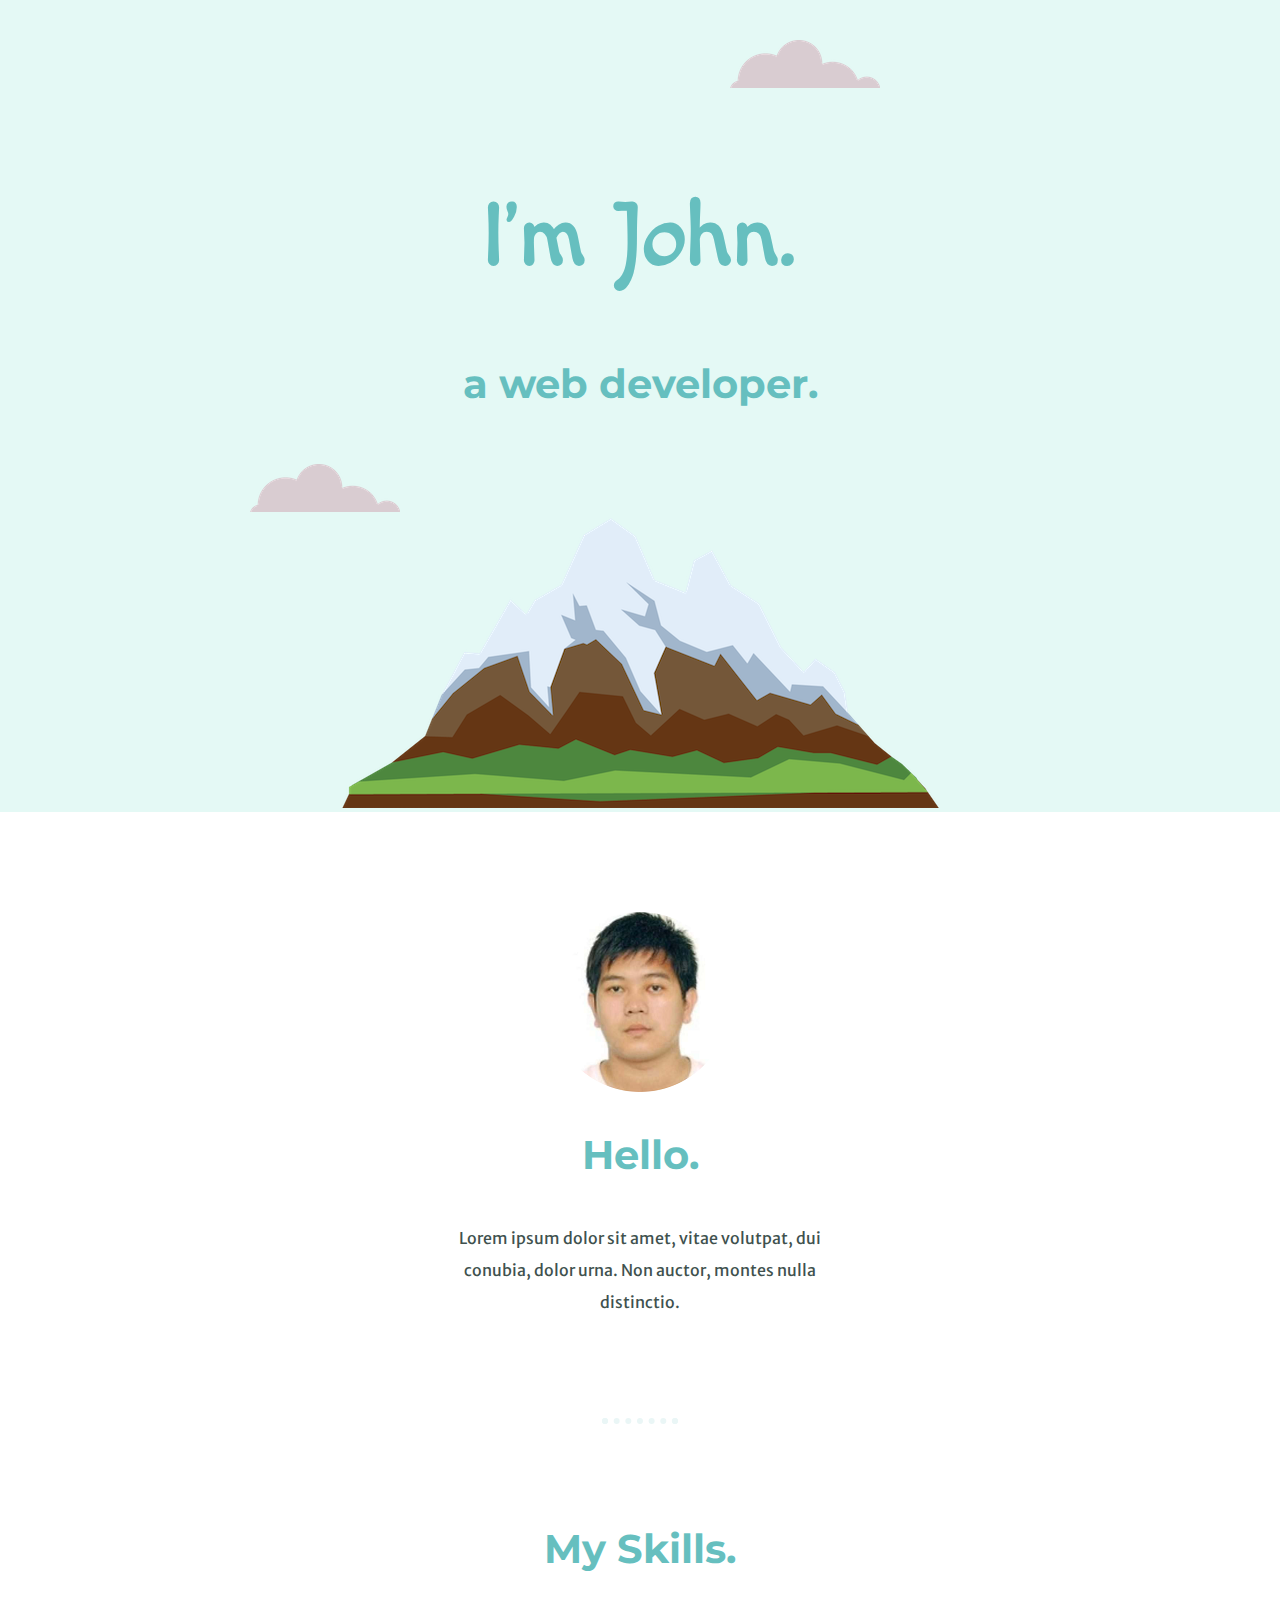
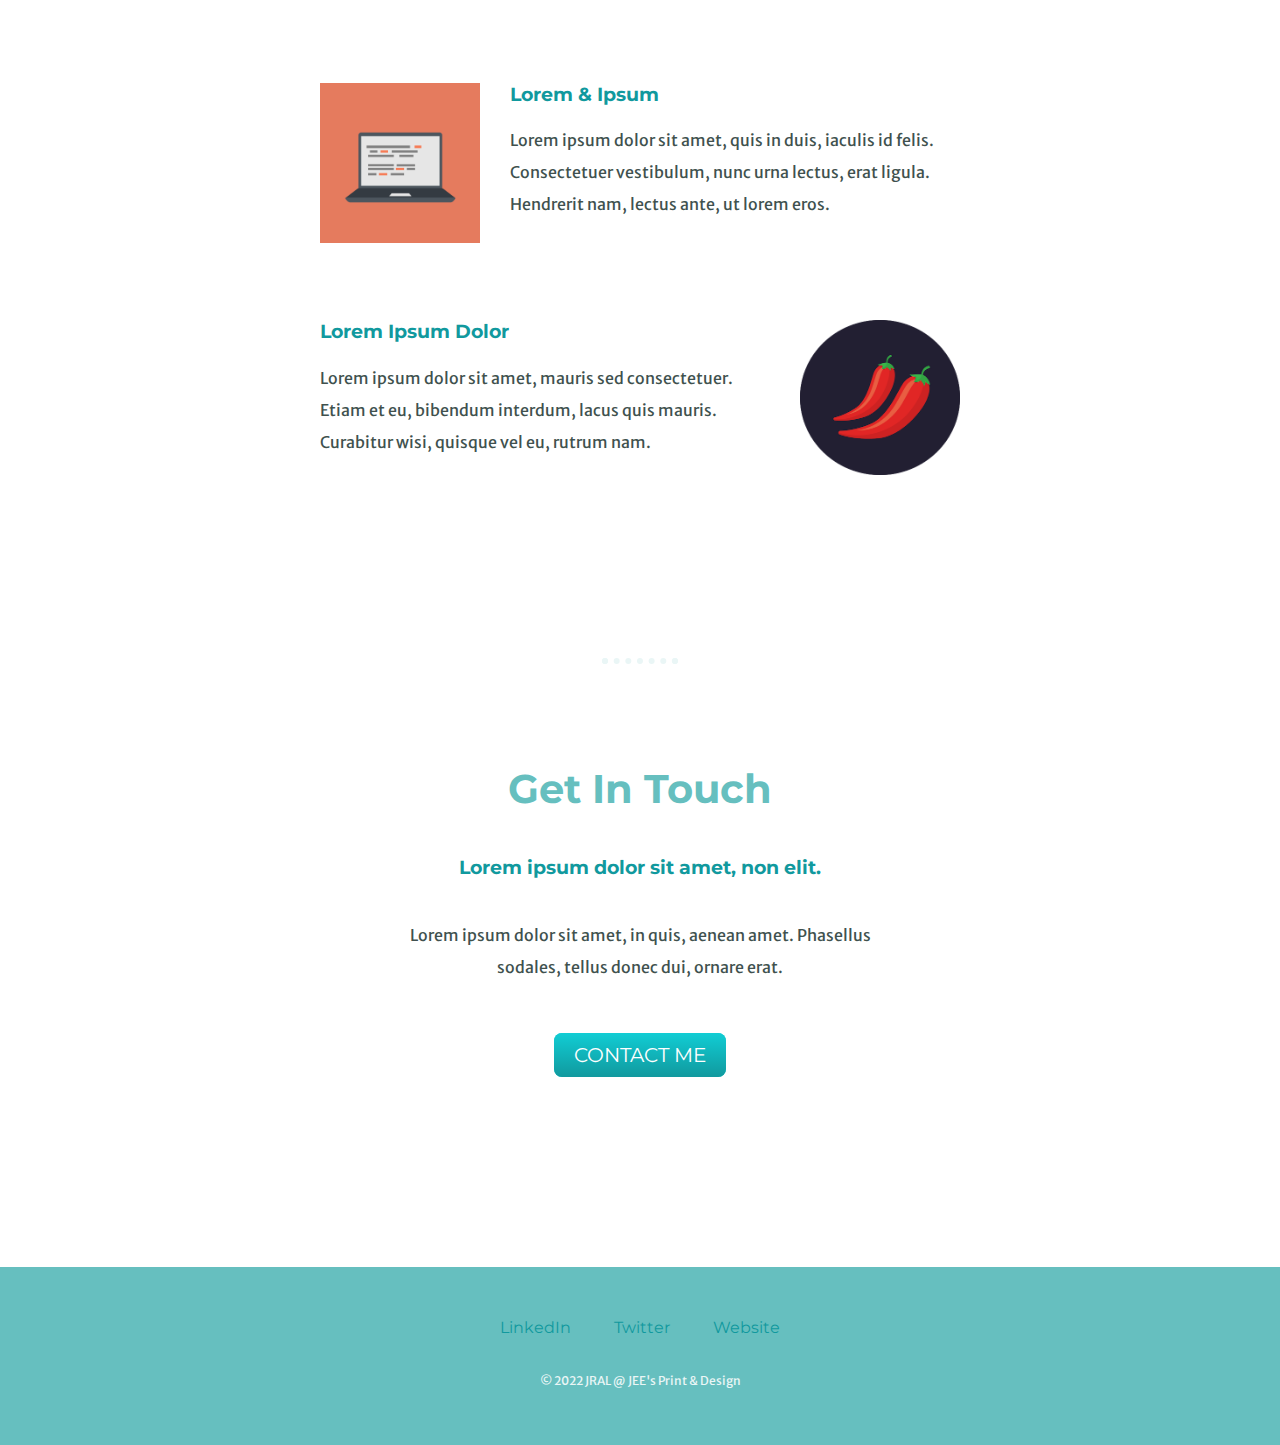
<file: index.html>
<!DOCTYPE html>
<html lang="en" dir="ltr">

<head>
  <meta charset="utf-8">
  <title>John</title>
  <link rel="stylesheet" href="css/styles.css">
  <link rel="icon" href="favicon.ico">
  <link href="https://fonts.googleapis.com/css2?family=Macondo&family=Merriweather+Sans:wght@300&family=Montserrat:wght@200&display=swap" rel="stylesheet">
</head>

<body>
  <div class="top-container">
    <img class="top-cloud" src="images/cloud.png" alt="cloud-img">
    <h1>I'm John.</h1>
    <h2>a web developer.</h2>
    <img class="bottom-cloud" src="images/cloud.png" alt="cloud-img">
    <img src="images/mountain.png" alt="mountain-img">
  </div>
  <div class="middle-container">
    <div class="profile">
      <img src="images/john.png" alt="john-picture">
      <h2>Hello.</h2>
      <p class="intro">Lorem ipsum dolor sit amet, vitae volutpat, dui conubia, dolor urna. Non auctor, montes nulla distinctio.</p>
    </div>
    <hr>
    <div class="skills">
      <h2 class="myskills">My Skills.</h2>
      <div class="skill-row">
        <img class="pc-img" src="images/computer.png" alt="">
        <h3>Lorem & Ipsum</h3>
        <p>Lorem ipsum dolor sit amet, quis in duis, iaculis id felis. Consectetuer vestibulum, nunc urna lectus, erat ligula. Hendrerit nam, lectus ante, ut lorem eros.</p>
      </div>
      <div class="skill-row">
        <img class="chillie-img" src="images/chillies.png" alt="">
        <h3>Lorem Ipsum Dolor</h3>
        <p>Lorem ipsum dolor sit amet, mauris sed consectetuer. Etiam et eu, bibendum interdum, lacus quis mauris. Curabitur wisi, quisque vel eu, rutrum nam.</p>
      </div>
    </div>
    <hr>
    <div class="contact-me">
      <h2>Get In Touch</h2>
      <h3>Lorem ipsum dolor sit amet, non elit.</h3>
      <p class="contact-message">Lorem ipsum dolor sit amet, in quis, aenean amet. Phasellus sodales, tellus donec dui, ornare erat.</p>
      <a class="btn" href="mailto:name@email.com">CONTACT ME</a>
    </div>
  </div>
  <div class="bottom-container">
    <a class="footer-link" href="https://www.linkedin.com/">LinkedIn</a>
    <a class="footer-link" href="https://twitter.com/">Twitter</a>
    <a class="footer-link" href="https://www.appbrewery.co/">Website</a>
    <p class="copyright">&copy; 2022 JRAL @ JEE's Print & Design</p>
  </div>
</body>

</html>
</file>
<file: css/styles.css>
/* =================== HTMLElements ===================*/
a {
  color: #11999E;
  font-family: 'Montserrat', sans-serif;
  margin: 10px 20px;
  text-decoration: none;
}

a:hover {
  color: #EAF6F6;
}

body {
  margin: 0;
  color: #40514E;
  text-align: center;
  font-family: 'Merriweather Sans', sans-serif;
}

p {
  line-height: 2;
}

h1 {
  color: #66BFBF;
  margin: 50px auto 0 auto;
  font-family: 'Macondo', cursive;
  font-size: 5.5rem;
  line-height: 2;
}

h2 {
  color: #66BFBF;
  font-family: 'Montserrat', sans-serif;
  font-size: 2.5rem;
  padding-bottom: 10px;
}

h3 {
  color: #11999E;
  font-family: 'Montserrat', sans-serif;
}

hr {
  border: dotted #EAF6F6 6px;
  border-bottom: none;
  width: 5%;
  margin: 100px auto;

}

/* =================== Classes ===================*/
/* =================== Top ===================*/
.top-container {
  background-color: #E4F9F5;
  position: relative;
  padding-top: 100px;
}

.top-cloud {
  position: absolute;
  top: 40px;
  right: 400px;
}

.bottom-cloud {
  position: absolute;
  left: 250px;
  bottom: 300px;
}
/* ========================== Mid ======================*/
.middle-container {
  margin: 100px 0;
}
  .skills {
    margin: 100px auto 200px;
  }
  .intro {
    width: 30%;
    margin: auto;
  }

  .contact-message {
    width: 40%;
    margin: 40px auto 60px;
  }

  .skill-row {
    width: 50%;
    margin: 100px auto;
    text-align: left;
  }

  .pc-img {
    width: 25%;
    float: left;
    margin-right: 30px;
  }

  .chillie-img {
    width: 25%;
    float: right;
    margin-left: 30px;
  }

   .contact-me {
     margin: 100px auto 200px;
   }

   .btn {
   background: #11CDD4;
   background-image: -webkit-linear-gradient(top, #11CDD4, #11999E);
   background-image: -moz-linear-gradient(top, #11CDD4, #11999E);
   background-image: -ms-linear-gradient(top, #11CDD4, #11999E);
   background-image: -o-linear-gradient(top, #11CDD4, #11999E);
   background-image: linear-gradient(to bottom, #11CDD4, #11999E);
   -webkit-border-radius: 8;
   -moz-border-radius: 8;
   border-radius: 8px;
   font-family: 'Montserrat', sans-serif;
   color: #ffffff;
   font-size: 20px;
   padding: 10px 20px 10px 20px;
   text-decoration: none;
 }

   .btn:hover {
     background: #30E3CB;
     background-image: -webkit-linear-gradient(top, #30E3CB, #2BC4A);
     background-image: -moz-linear-gradient(top, #30E3CB, #2BC4A);
     background-image: -ms-linear-gradient(top, #30E3CB, #2BC4A);
     background-image: -o-linear-gradient(top, #30E3CB, #2BC4A);
     background-image: linear-gradient(to bottom, #30E3CB, #2BC4A);
     text-decoration: none;
   }

.bottom-container {
  background-color: #66BFBF;
  padding: 50px 0 20px;
}
/* .footer-link {
  padding: 0 30px;
  font-size: 1.6rem;
} */
.copyright {
  color: #EAF6F6;
  font-size: 0.75rem;
  padding: 20px 0;
}
</file>
